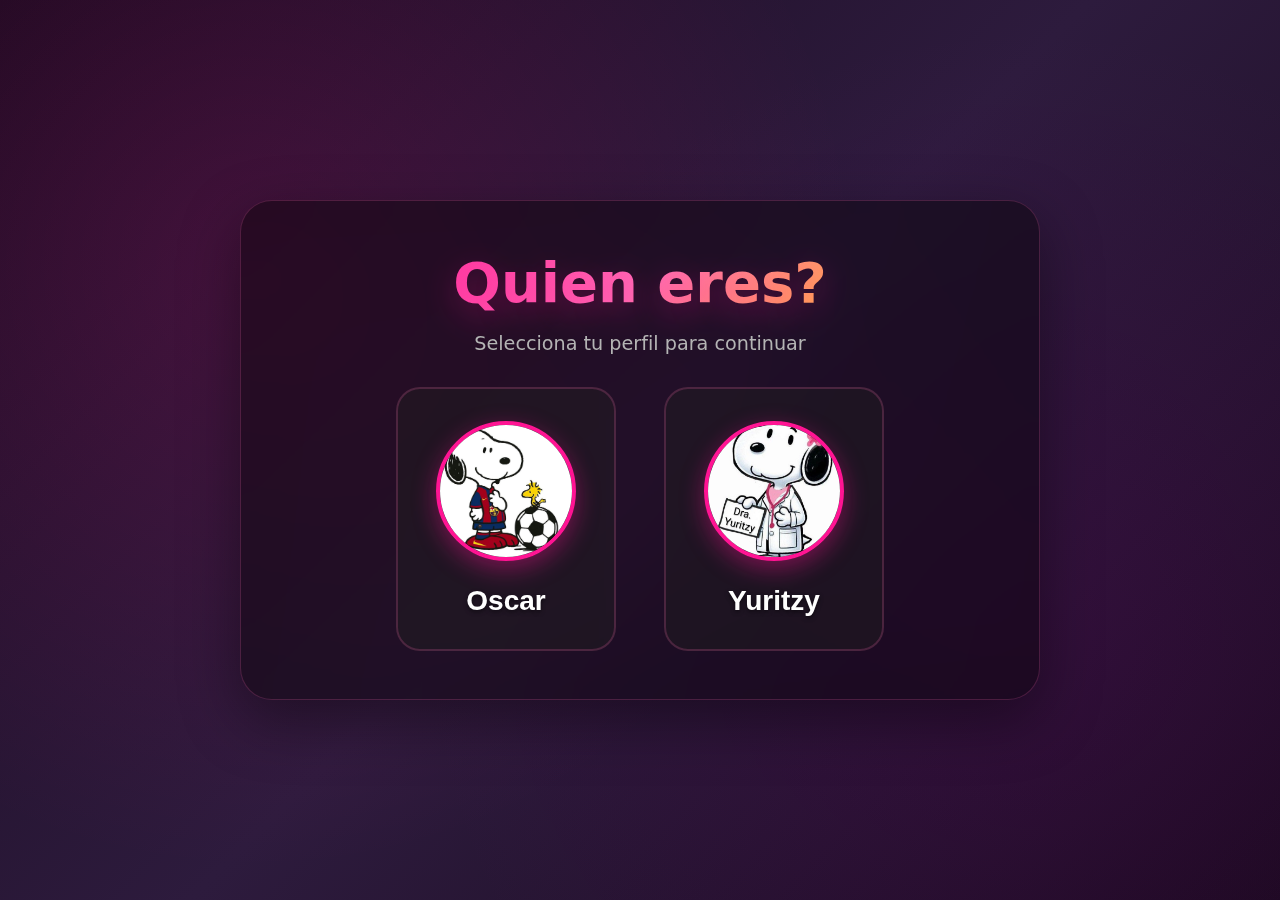
<file: index.html>
<!DOCTYPE html>
<html lang="es">
<head>
    <meta charset="UTF-8">
    <meta name="viewport" content="width=device-width, initial-scale=1.0">
    <title>Reglas de la Relacion</title>
    <link rel="stylesheet" href="styles.css">
</head>
<body>
    <div id="app">
        <!-- Floating Hearts Background -->
        <div id="floating-hearts"></div>

        <!-- User Selection Screen - appears first -->
        <div id="user-selection" class="user-selection">
            <div class="selection-content">
                <h1 class="selection-title">Quien eres?</h1>
                <p class="selection-subtitle">Selecciona tu perfil para continuar</p>
                <div class="user-buttons">
                    <button class="user-btn" data-user="oscar">
                        <div class="user-avatar">
                            <img src="public/oscar.jpg" alt="Oscar">
                        </div>
                        <span class="user-name">Oscar</span>
                    </button>
                    <button class="user-btn" data-user="yuritzy">
                        <div class="user-avatar">
                            <img src="public/yuritzy.jpg" alt="Yuritzy">
                        </div>
                        <span class="user-name">Yuritzy</span>
                    </button>
                </div>
            </div>
        </div>

        <!-- Main Content - hidden initially until user selects -->
        <div id="main-content" class="main-content" style="display: none;">
            <!-- Header -->
            <header class="header">
                <div class="header-content">
                    <button id="back-btn" class="back-btn">
                        <span>←</span>
                        <span>Cambiar Usuario</span>
                    </button>
                    <div class="couple-profile">
                        <div class="profile-image">
                            <img src="public/oscar.jpg" alt="Oscar">
                        </div>
                        <div class="heart-divider">
                            <span class="heart-icon">💕</span>
                        </div>
                        <div class="profile-image">
                            <img src="public/yuritzy.jpg" alt="Yuritzy">
                        </div>
                    </div>
                    <div class="header-title-container">
                        <h1 class="header-title">
                            <span id="user-name-display">Oscar & Yuritzy</span>
                        </h1>
                        <div class="header-subtitle">
                            <span id="rule-count">27 Reglas de Amor</span>
                        </div>
                    </div>
                </div>
            </header>

            <!-- Rules Container -->
            <main class="rules-container">
                <!-- Golden Rule (always visible for everyone) -->
                <div class="golden-rule">
                    <div class="golden-icon">✨</div>
                    <h3 class="golden-title">Regla de Oro</h3>
                    <p class="golden-text">Amarnos por siempre</p>
                    <div class="golden-hearts">
                        <span>💕</span>
                        <span>💖</span>
                        <span>💝</span>
                    </div>
                </div>

                <!-- Special section for Yuritzy with the button -->
                <div id="yuritzy-special-section" class="yuritzy-special-section" style="display: none;">
                    <div class="special-message">
                        <div class="special-icon">💝</div>
                        <h3>Mi amor, Yuritzy</h3>
                        <p>Por ahora solo tienes una regla: <strong>Amarnos por siempre</strong></p>
                        <p class="special-subtext">Pero si deseas, puedes elegir cumplir todas las reglas que acordamos juntos...</p>
                        <button id="accept-all-rules-btn" class="accept-all-btn">
                            <span class="btn-icon">💕</span>
                            <span>Quiero cumplir todas las reglas que los dos acordamos</span>
                        </button>
                    </div>
                </div>

                <!-- Rules grid - only visible for Oscar or after Yuritzy accepts -->
                <div id="rules-grid" class="rules-grid" style="display: none;">
                    <!-- Rules will be generated here by JavaScript -->
                </div>

                <!-- Control Link -->
                <div class="control-section">
                    <a href="tracking.html" class="control-btn">
                        <span class="control-icon">📊</span>
                        <span>Ir al Dashboard</span>
                    </a>
                </div>
            </main>
        </div>

        <!-- Confirmation Modal for Yuritzy -->
        <div id="confirm-modal" class="modal-overlay" style="display: none;">
            <div class="modal-content confirm-modal-content">
                <div class="modal-header">
                    <span class="modal-icon">💕</span>
                    <h2>Estas segura?</h2>
                </div>
                <div class="modal-body">
                    <p>Al aceptar, te comprometes a cumplir todas las <strong>27 reglas</strong> que Oscar y tu acordaron juntos.</p>
                    <p class="modal-warning">Este cambio es <strong>permanente</strong> y no se puede deshacer.</p>
                </div>
                <div class="modal-buttons">
                    <button id="confirm-yes" class="confirm-btn confirm-yes">
                        <span>Si, acepto todas las reglas</span>
                    </button>
                    <button id="confirm-no" class="confirm-btn confirm-no">
                        <span>No, todavia no</span>
                    </button>
                </div>
            </div>
        </div>

        <!-- Rule Modal -->
        <div id="rule-modal" class="modal-overlay" style="display: none;">
            <div class="modal-content">
                <button id="close-modal" class="close-btn">&times;</button>
                <div class="modal-header">
                    <span class="modal-icon">💕</span>
                    <h2 id="modal-title">Regla #1</h2>
                </div>
                <div class="modal-body">
                    <p id="modal-text">Texto de la regla aqui...</p>
                </div>
                <div class="modal-footer">
                    <div class="modal-decoration">✨</div>
                </div>
            </div>
        </div>
    </div>

    <script src="script.js"></script>
    <script>
        // Floating hearts animation
        document.addEventListener('DOMContentLoaded', () => {
            const container = document.getElementById('floating-hearts');
            const hearts = ['💕', '💖', '💝', '💗', '💓', '✨'];
            
            for (let i = 0; i < 20; i++) {
                const heart = document.createElement('div');
                heart.className = 'floating-heart';
                heart.textContent = hearts[Math.floor(Math.random() * hearts.length)];
                heart.style.left = Math.random() * 100 + '%';
                heart.style.animationDelay = (Math.random() * 15) + 's';
                heart.style.fontSize = (Math.random() * 1.5 + 1) + 'rem';
                container.appendChild(heart);
            }
        });
    </script>
</body>
</html>
</file>
<file: styles.css>
/* Complete redesign with modern, clean interface */
* {
  margin: 0;
  padding: 0;
  box-sizing: border-box;
}

:root {
  --primary: #ff1493;
  --primary-dark: #c11172;
  --secondary: #ff69b4;
  --accent: #ffd700;
  --dark: #1a0a1f;
  --darker: #0a0514;
  --text: #ffffff;
  --text-muted: #b4b4b4;
  --border: rgba(255, 105, 180, 0.2);
  --glass: rgba(255, 255, 255, 0.05);
  --glass-border: rgba(255, 255, 255, 0.1);
}

body {
  font-family: -apple-system, BlinkMacSystemFont, "Segoe UI", system-ui, sans-serif;
  background: linear-gradient(135deg, #1a0a1f 0%, #2d1b3d 50%, #1a0a1f 100%);
  min-height: 100vh;
  color: var(--text);
  overflow-x: hidden;
  overflow-y: auto;
}

body::-webkit-scrollbar {
  width: 8px;
}

body::-webkit-scrollbar-track {
  background: rgba(0, 0, 0, 0.3);
}

body::-webkit-scrollbar-thumb {
  background: linear-gradient(180deg, #ff1493, #8b008b);
  border-radius: 4px;
}

#app {
  min-height: 100vh;
  position: relative;
  background: radial-gradient(circle at 20% 30%, rgba(255, 20, 147, 0.15) 0%, transparent 50%),
    radial-gradient(circle at 80% 70%, rgba(139, 0, 139, 0.15) 0%, transparent 50%);
}

/* Floating Hearts Animation */
#floating-hearts {
  position: fixed;
  top: 0;
  left: 0;
  width: 100%;
  height: 100%;
  pointer-events: none;
  z-index: 0;
  overflow: hidden;
}

.floating-heart {
  position: absolute;
  font-size: 1.5rem;
  animation: floatUp 15s linear infinite;
  opacity: 0;
}

@keyframes floatUp {
  0% {
    transform: translateY(100vh) scale(0.5);
    opacity: 0;
  }
  10% {
    opacity: 0.5;
  }
  90% {
    opacity: 0.5;
  }
  100% {
    transform: translateY(-10vh) scale(1.2);
    opacity: 0;
  }
}

/* User Selection Screen */
.user-selection {
  min-height: 100vh;
  display: flex;
  align-items: center;
  justify-content: center;
  padding: 2rem;
  position: relative;
  z-index: 1;
}

.selection-content {
  text-align: center;
  max-width: 800px;
  width: 100%;
  background: rgba(0, 0, 0, 0.4);
  backdrop-filter: blur(20px);
  border-radius: 2rem;
  padding: 3rem;
  border: 1px solid var(--border);
  box-shadow: 0 20px 60px rgba(0, 0, 0, 0.4);
}

.selection-title {
  font-size: clamp(2rem, 5vw, 3.5rem);
  font-weight: 800;
  margin-bottom: 3rem;
  background: linear-gradient(135deg, #ff1493, #ff69b4, #ffd700);
  -webkit-background-clip: text;
  -webkit-text-fill-color: transparent;
  background-clip: text;
  line-height: 1.2;
  text-shadow: 0 10px 30px rgba(255, 20, 147, 0.3);
}

/* Selection subtitle */
.selection-subtitle {
  font-size: 1.2rem;
  color: var(--text-muted);
  margin-bottom: 2rem;
  margin-top: -2rem;
}

.user-buttons {
  display: flex;
  gap: 3rem;
  justify-content: center;
  flex-wrap: wrap;
}

.user-btn {
  background: var(--glass);
  border: 2px solid var(--border);
  border-radius: 1.5rem;
  padding: 2rem;
  cursor: pointer;
  transition: all 0.4s cubic-bezier(0.175, 0.885, 0.32, 1.275);
  min-width: 220px;
  backdrop-filter: blur(10px);
  position: relative;
  overflow: hidden;
}

.user-btn::before {
  content: "";
  position: absolute;
  top: 0;
  left: 0;
  width: 100%;
  height: 100%;
  background: linear-gradient(135deg, rgba(255, 255, 255, 0.1), transparent);
  opacity: 0;
  transition: opacity 0.3s;
}

.user-btn:hover {
  transform: translateY(-10px) scale(1.02);
  border-color: var(--primary);
  background: rgba(255, 20, 147, 0.15);
  box-shadow: 0 20px 40px rgba(255, 20, 147, 0.3);
}

.user-btn:hover::before {
  opacity: 1;
}

.user-avatar {
  width: 140px;
  height: 140px;
  margin: 0 auto 1.5rem;
  border-radius: 50%;
  overflow: hidden;
  border: 4px solid var(--primary);
  box-shadow: 0 8px 24px rgba(255, 20, 147, 0.4);
  transition: transform 0.4s ease;
}

.user-btn:hover .user-avatar {
  transform: scale(1.1) rotate(5deg);
}

.user-avatar img {
  width: 100%;
  height: 100%;
  object-fit: cover;
}

.user-name {
  display: block;
  font-size: 1.75rem;
  font-weight: 700;
  color: var(--text);
  text-shadow: 0 2px 4px rgba(0, 0, 0, 0.5);
}

/* Main Content */
.main-content {
  min-height: 100vh;
  display: flex;
  flex-direction: column;
  position: relative;
  z-index: 1;
}

/* Header */
.header {
  background: rgba(26, 10, 31, 0.85);
  backdrop-filter: blur(20px);
  border-bottom: 1px solid var(--border);
  padding: 1rem;
  position: sticky;
  top: 0;
  z-index: 100;
  box-shadow: 0 4px 30px rgba(0, 0, 0, 0.3);
}

.header-content {
  max-width: 1200px;
  margin: 0 auto;
  display: flex;
  flex-direction: column;
  align-items: center;
  gap: 1rem;
  position: relative;
}

.couple-profile {
  display: flex;
  align-items: center;
  gap: 1.5rem;
  margin-bottom: 0.5rem;
}

.profile-image {
  width: 80px;
  height: 80px;
  border-radius: 50%;
  overflow: hidden;
  border: 3px solid var(--primary);
  box-shadow: 0 0 20px rgba(255, 20, 147, 0.4);
  transition: transform 0.3s ease;
}

.profile-image:hover {
  transform: scale(1.1);
}

.profile-image img {
  width: 100%;
  height: 100%;
  object-fit: cover;
}

.heart-divider {
  font-size: 2rem;
  animation: pulse 1.5s infinite;
}

@keyframes pulse {
  0% {
    transform: scale(1);
  }
  50% {
    transform: scale(1.2);
  }
  100% {
    transform: scale(1);
  }
}

.header-title-container {
  display: flex;
  flex-direction: column;
  align-items: center;
}

.back-btn {
  position: absolute;
  left: 1rem;
  top: 50%;
  transform: translateY(-50%);
  background: rgba(255, 255, 255, 0.1);
  border: 1px solid var(--border);
  color: var(--text);
  padding: 0.75rem 1.5rem;
  border-radius: 0.75rem;
  cursor: pointer;
  font-size: 0.9rem;
  font-weight: 600;
  transition: all 0.2s;
  display: flex;
  align-items: center;
  gap: 0.5rem;
}

.back-btn:hover {
  background: rgba(255, 20, 147, 0.2);
  border-color: var(--primary);
  transform: translateY(-50%) translateX(-4px);
}

.header-title {
  font-size: clamp(1.5rem, 3vw, 2.5rem);
  font-weight: 800;
  display: flex;
  align-items: center;
  justify-content: center;
  gap: 1rem;
  background: linear-gradient(to right, #fff, #ff69b4);
  -webkit-background-clip: text;
  -webkit-text-fill-color: transparent;
  background-clip: text;
}

.heart-icon {
  font-size: 1.5em;
  animation: heartPulse 1.5s infinite cubic-bezier(0.215, 0.61, 0.355, 1);
  -webkit-text-fill-color: initial; /* Reset for emoji */
}

@keyframes heartPulse {
  0%,
  100% {
    transform: scale(1);
  }
  50% {
    transform: scale(1.2);
  }
}

/* Updated rule count display */
.header-subtitle {
  margin-top: 0.25rem;
  color: var(--text-muted);
  font-size: 0.9rem;
  font-weight: 500;
  letter-spacing: 1px;
  text-transform: uppercase;
}

/* Rules Viewer */
.rules-container {
  flex: 1;
  max-width: 1200px;
  width: 100%;
  margin: 0 auto;
  padding: 2rem 1rem 4rem;
}

.rules-grid {
  display: grid;
  grid-template-columns: repeat(auto-fill, minmax(300px, 1fr));
  gap: 2rem;
  margin-bottom: 3rem;
}

.rule-card-item {
  background: rgba(255, 255, 255, 0.03);
  backdrop-filter: blur(10px);
  border: 1px solid rgba(255, 255, 255, 0.1);
  border-radius: 1.5rem;
  padding: 2rem;
  position: relative;
  overflow: hidden;
  transition: all 0.3s ease;
  animation: fadeInUp 0.5s ease-out backwards;
  display: flex;
  flex-direction: column;
  gap: 1rem;
  /* Added cursor pointer to indicate interactivity */
  cursor: pointer;
}

.rule-card-item:hover {
  transform: translateY(-10px);
  background: rgba(255, 255, 255, 0.08);
  border-color: var(--primary);
  box-shadow: 0 10px 30px rgba(255, 20, 147, 0.2);
}

.rule-card-item::before {
  content: "";
  position: absolute;
  top: 0;
  left: 0;
  width: 100%;
  height: 4px;
  background: linear-gradient(90deg, var(--primary), var(--secondary));
  opacity: 0;
  transition: opacity 0.3s;
}

.rule-card-item:hover::before {
  opacity: 1;
}

.card-number {
  font-size: 2rem;
  font-weight: 800;
  color: rgba(255, 255, 255, 0.1);
  position: absolute;
  top: 1rem;
  right: 1.5rem;
  transition: color 0.3s;
}

.rule-card-item:hover .card-number {
  color: var(--primary);
}

.card-content {
  position: relative;
  z-index: 1;
}

.card-content p {
  font-size: 1.1rem;
  line-height: 1.6;
  color: var(--text);
  font-weight: 500;
}

@keyframes fadeInUp {
  from {
    opacity: 0;
    transform: translateY(20px);
  }
  to {
    opacity: 1;
    transform: translateY(0);
  }
}

/* Rules Viewer */
.rules-viewer {
  flex: 1;
  max-width: 900px;
  width: 100%;
  margin: 0 auto;
  padding: 2rem 1rem 4rem;
  display: flex;
  flex-direction: column;
  gap: 2rem;
}

.rule-card {
  background: rgba(20, 10, 30, 0.6);
  backdrop-filter: blur(20px);
  border: 1px solid var(--border);
  border-radius: 2rem;
  padding: 3rem;
  box-shadow: 0 20px 60px rgba(0, 0, 0, 0.4);
  position: relative;
  overflow: hidden;
  transition: transform 0.3s ease;
}

.rule-card::before {
  content: "";
  position: absolute;
  top: 0;
  left: 0;
  width: 100%;
  height: 4px;
  background: linear-gradient(90deg, var(--primary), var(--secondary), var(--accent));
}

.rule-number {
  text-align: center;
  font-size: 3rem;
  font-weight: 800;
  margin-bottom: 2rem;
  color: var(--primary);
  text-shadow: 0 0 20px rgba(255, 20, 147, 0.5);
  font-variant-numeric: tabular-nums;
}

.rule-total {
  font-size: 1.5rem;
  color: var(--text-muted);
  font-weight: 400;
  opacity: 0.6;
}

.rule-content {
  display: flex;
  gap: 2rem;
  align-items: flex-start;
  margin-bottom: 3rem;
  min-height: 180px;
  background: rgba(0, 0, 0, 0.2);
  padding: 2rem;
  border-radius: 1.5rem;
  border: 1px solid rgba(255, 255, 255, 0.05);
}

.rule-icon {
  font-size: 3rem;
  flex-shrink: 0;
  filter: drop-shadow(0 0 10px rgba(255, 20, 147, 0.5));
}

.rule-text {
  font-size: 1.4rem;
  line-height: 1.6;
  color: var(--text);
  font-weight: 500;
}

.rule-navigation {
  display: flex;
  gap: 1.5rem;
  margin-bottom: 2rem;
}

.nav-btn {
  flex: 1;
  background: linear-gradient(135deg, var(--primary), var(--primary-dark));
  border: none;
  color: white;
  padding: 1.25rem 2rem;
  border-radius: 1rem;
  font-size: 1.1rem;
  font-weight: 700;
  cursor: pointer;
  transition: all 0.3s;
  display: flex;
  align-items: center;
  justify-content: center;
  gap: 0.75rem;
  box-shadow: 0 8px 20px rgba(255, 20, 147, 0.3);
}

.nav-btn:hover:not(:disabled) {
  transform: translateY(-4px);
  box-shadow: 0 12px 30px rgba(255, 20, 147, 0.5);
  filter: brightness(1.1);
}

.nav-btn:active:not(:disabled) {
  transform: translateY(-2px);
}

.nav-btn:disabled {
  opacity: 0.3;
  cursor: not-allowed;
  background: #333;
  box-shadow: none;
}

.progress-bar {
  width: 100%;
  height: 10px;
  background: rgba(255, 255, 255, 0.1);
  border-radius: 5px;
  overflow: hidden;
  position: relative;
}

.progress-fill {
  height: 100%;
  background: linear-gradient(90deg, var(--primary), var(--secondary), var(--accent));
  border-radius: 5px;
  transition: width 0.5s cubic-bezier(0.4, 0, 0.2, 1);
  box-shadow: 0 0 15px rgba(255, 20, 147, 0.6);
  position: relative;
}

.progress-fill::after {
  content: "";
  position: absolute;
  top: 0;
  left: 0;
  width: 100%;
  height: 100%;
  background: linear-gradient(90deg, transparent, rgba(255, 255, 255, 0.4), transparent);
  animation: shimmer 2s infinite;
}

@keyframes shimmer {
  0% {
    transform: translateX(-100%);
  }
  100% {
    transform: translateX(100%);
  }
}

/* Golden Rule */
.golden-rule {
  background: linear-gradient(135deg, rgba(251, 191, 36, 0.1), rgba(245, 158, 11, 0.1));
  border: 1px solid rgba(251, 191, 36, 0.3);
  border-radius: 2rem;
  padding: 3rem;
  text-align: center;
  margin-bottom: 2rem;
  box-shadow: 0 20px 60px rgba(251, 191, 36, 0.15);
  position: relative;
  overflow: hidden;
  backdrop-filter: blur(10px);
}

.golden-rule::before {
  content: "";
  position: absolute;
  top: -50%;
  left: -50%;
  width: 200%;
  height: 200%;
  background: radial-gradient(circle, rgba(251, 191, 36, 0.1) 0%, transparent 70%);
  animation: rotate 10s linear infinite;
}

@keyframes rotate {
  from {
    transform: rotate(0deg);
  }
  to {
    transform: rotate(360deg);
  }
}

.golden-icon {
  font-size: 4rem;
  margin-bottom: 1.5rem;
  position: relative;
  z-index: 1;
  filter: drop-shadow(0 0 20px rgba(251, 191, 36, 0.6));
}

.golden-title {
  font-size: 2.5rem;
  font-weight: 800;
  color: #fbbf24;
  margin-bottom: 1rem;
  position: relative;
  z-index: 1;
  text-transform: uppercase;
  letter-spacing: 2px;
}

.golden-text {
  font-size: 1.8rem;
  font-weight: 700;
  color: #fcd34d;
  margin-bottom: 2rem;
  position: relative;
  z-index: 1;
  font-style: italic;
}

.golden-hearts {
  display: flex;
  justify-content: center;
  gap: 1.5rem;
  font-size: 2.5rem;
  position: relative;
  z-index: 1;
}

.golden-hearts span {
  animation: bounce 1.5s infinite cubic-bezier(0.28, 0.84, 0.42, 1);
}

.golden-hearts span:nth-child(2) {
  animation-delay: 0.1s;
}
.golden-hearts span:nth-child(3) {
  animation-delay: 0.2s;
}

@keyframes bounce {
  0%,
  100% {
    transform: translateY(0);
  }
  50% {
    transform: translateY(-15px);
  }
}

/* Control Section */
.control-section {
  text-align: center;
  margin-top: 2rem;
}

.control-btn {
  display: inline-flex;
  align-items: center;
  gap: 1rem;
  background: rgba(255, 255, 255, 0.05);
  border: 1px solid var(--border);
  color: white;
  padding: 1.5rem 3rem;
  border-radius: 1.5rem;
  text-decoration: none;
  font-size: 1.2rem;
  font-weight: 700;
  transition: all 0.3s;
  backdrop-filter: blur(10px);
}

.control-btn:hover {
  background: rgba(255, 20, 147, 0.2);
  border-color: var(--primary);
  transform: translateY(-5px);
  box-shadow: 0 15px 40px rgba(255, 20, 147, 0.3);
}

.control-icon {
  font-size: 1.8rem;
}

/* Added Modal Styles */
.modal-overlay {
  position: fixed;
  top: 0;
  left: 0;
  width: 100%;
  height: 100%;
  background: rgba(0, 0, 0, 0.8);
  backdrop-filter: blur(8px);
  z-index: 1000;
  display: flex;
  align-items: center;
  justify-content: center;
  padding: 1rem;
  opacity: 1;
  transition: opacity 0.3s ease;
}

.modal-overlay.hidden {
  opacity: 0;
  pointer-events: none;
}

.modal-content {
  background: rgba(20, 10, 30, 0.95);
  border: 1px solid var(--primary);
  border-radius: 2rem;
  padding: 3rem;
  max-width: 600px;
  width: 100%;
  position: relative;
  box-shadow: 0 0 50px rgba(255, 20, 147, 0.3);
  transform: scale(1);
  transition: transform 0.3s cubic-bezier(0.34, 1.56, 0.64, 1);
  overflow: hidden;
}

.modal-overlay.hidden .modal-content {
  transform: scale(0.8);
}

.modal-content::before {
  content: "";
  position: absolute;
  top: 0;
  left: 0;
  width: 100%;
  height: 6px;
  background: linear-gradient(90deg, var(--primary), var(--secondary), var(--accent));
}

.close-btn {
  position: absolute;
  top: 1.5rem;
  right: 1.5rem;
  background: rgba(255, 255, 255, 0.1);
  border: none;
  color: var(--text);
  width: 40px;
  height: 40px;
  border-radius: 50%;
  font-size: 1.5rem;
  cursor: pointer;
  display: flex;
  align-items: center;
  justify-content: center;
  transition: all 0.3s;
  z-index: 10;
}

.close-btn:hover {
  background: var(--primary);
  transform: rotate(90deg);
}

.modal-header {
  text-align: center;
  margin-bottom: 2rem;
}

.modal-icon {
  font-size: 3rem;
  display: block;
  margin-bottom: 1rem;
  animation: heartPulse 1.5s infinite;
}

#modal-title {
  font-size: 2.5rem;
  font-weight: 800;
  background: linear-gradient(135deg, var(--primary), var(--secondary));
  -webkit-background-clip: text;
  -webkit-text-fill-color: transparent;
  background-clip: text;
}

.modal-body {
  text-align: center;
  margin-bottom: 2rem;
}

#modal-text {
  font-size: 1.5rem;
  line-height: 1.6;
  color: var(--text);
  font-weight: 500;
}

.modal-footer {
  display: flex;
  justify-content: center;
}

.modal-decoration {
  font-size: 2rem;
  opacity: 0.5;
}

/* Hidden class */
.hidden {
  display: none !important;
}

/* Yuritzy special section styles */
.yuritzy-special-section {
  background: linear-gradient(135deg, rgba(255, 20, 147, 0.15), rgba(139, 0, 139, 0.15));
  border: 2px solid rgba(255, 20, 147, 0.3);
  border-radius: 2rem;
  padding: 3rem;
  text-align: center;
  margin: 2rem 0;
  backdrop-filter: blur(10px);
  box-shadow: 0 20px 60px rgba(255, 20, 147, 0.2);
}

.special-message {
  max-width: 600px;
  margin: 0 auto;
}

.special-icon {
  font-size: 4rem;
  margin-bottom: 1.5rem;
  animation: heartPulse 1.5s infinite;
}

.special-message h3 {
  font-size: 2rem;
  font-weight: 800;
  color: var(--primary);
  margin-bottom: 1rem;
}

.special-message p {
  font-size: 1.2rem;
  color: var(--text);
  margin-bottom: 0.5rem;
  line-height: 1.6;
}

.special-subtext {
  color: var(--text-muted) !important;
  font-style: italic;
  margin-bottom: 2rem !important;
}

.accept-all-btn {
  background: linear-gradient(135deg, var(--primary), #8b008b);
  border: none;
  color: white;
  padding: 1.5rem 2.5rem;
  border-radius: 1.5rem;
  font-size: 1.1rem;
  font-weight: 700;
  cursor: pointer;
  transition: all 0.3s;
  display: inline-flex;
  align-items: center;
  gap: 1rem;
  box-shadow: 0 10px 30px rgba(255, 20, 147, 0.4);
  margin-top: 1rem;
}

.accept-all-btn:hover {
  transform: translateY(-5px) scale(1.02);
  box-shadow: 0 15px 40px rgba(255, 20, 147, 0.5);
}

.btn-icon {
  font-size: 1.5rem;
}

/* Confirm modal styles */
.confirm-modal-content {
  text-align: center;
  max-width: 500px;
}

.confirm-modal-content .modal-header h2 {
  font-size: 2rem;
  color: var(--text);
  margin-top: 0.5rem;
}

.confirm-modal-content .modal-body p {
  font-size: 1.1rem;
  line-height: 1.6;
  margin-bottom: 1rem;
}

.modal-warning {
  color: #fbbf24 !important;
  font-weight: 600;
  background: rgba(251, 191, 36, 0.1);
  padding: 1rem;
  border-radius: 1rem;
  border: 1px solid rgba(251, 191, 36, 0.3);
}

.modal-buttons {
  display: flex;
  flex-direction: column;
  gap: 1rem;
  margin-top: 2rem;
}

.confirm-btn {
  padding: 1.25rem 2rem;
  border-radius: 1rem;
  font-size: 1.1rem;
  font-weight: 700;
  cursor: pointer;
  transition: all 0.3s;
  border: none;
}

.confirm-yes {
  background: linear-gradient(135deg, var(--primary), #8b008b);
  color: white;
  box-shadow: 0 8px 20px rgba(255, 20, 147, 0.3);
}

/* Fix confirm-yes hover state */
.confirm-yes:hover {
  transform: translateY(-3px);
  box-shadow: 0 12px 30px rgba(255, 20, 147, 0.5);
}

.confirm-no {
  background: rgba(255, 255, 255, 0.1);
  border: 1px solid var(--border);
  color: var(--text);
}

.confirm-no:hover {
  background: rgba(255, 255, 255, 0.15);
  border-color: var(--text-muted);
}

/* Responsive Design */
@media (max-width: 768px) {
  .user-buttons {
    flex-direction: column;
    gap: 2rem;
  }

  .user-btn {
    min-width: 100%;
  }

  .selection-content {
    padding: 2rem;
  }

  .back-btn {
    position: relative;
    left: 0;
    top: 0;
    transform: none;
    margin-bottom: 1rem;
    width: 100%;
    justify-content: center;
  }

  .header-content {
    padding: 0 1rem;
  }

  .couple-profile {
    gap: 1rem;
  }

  .profile-image {
    width: 60px;
    height: 60px;
  }

  .golden-rule {
    padding: 2rem 1.5rem;
  }

  .golden-title {
    font-size: 1.8rem;
  }

  .golden-text {
    font-size: 1.4rem;
  }

  .yuritzy-special-section {
    padding: 2rem 1.5rem;
  }

  .special-message h3 {
    font-size: 1.5rem;
  }

  .accept-all-btn {
    padding: 1.25rem 1.5rem;
    font-size: 1rem;
    flex-direction: column;
    text-align: center;
  }

  .rules-grid {
    grid-template-columns: 1fr;
    gap: 1.5rem;
  }

  .modal-content {
    padding: 2rem;
    margin: 1rem;
  }

  #modal-title {
    font-size: 1.8rem;
  }

  #modal-text {
    font-size: 1.2rem;
  }
}
</file>
